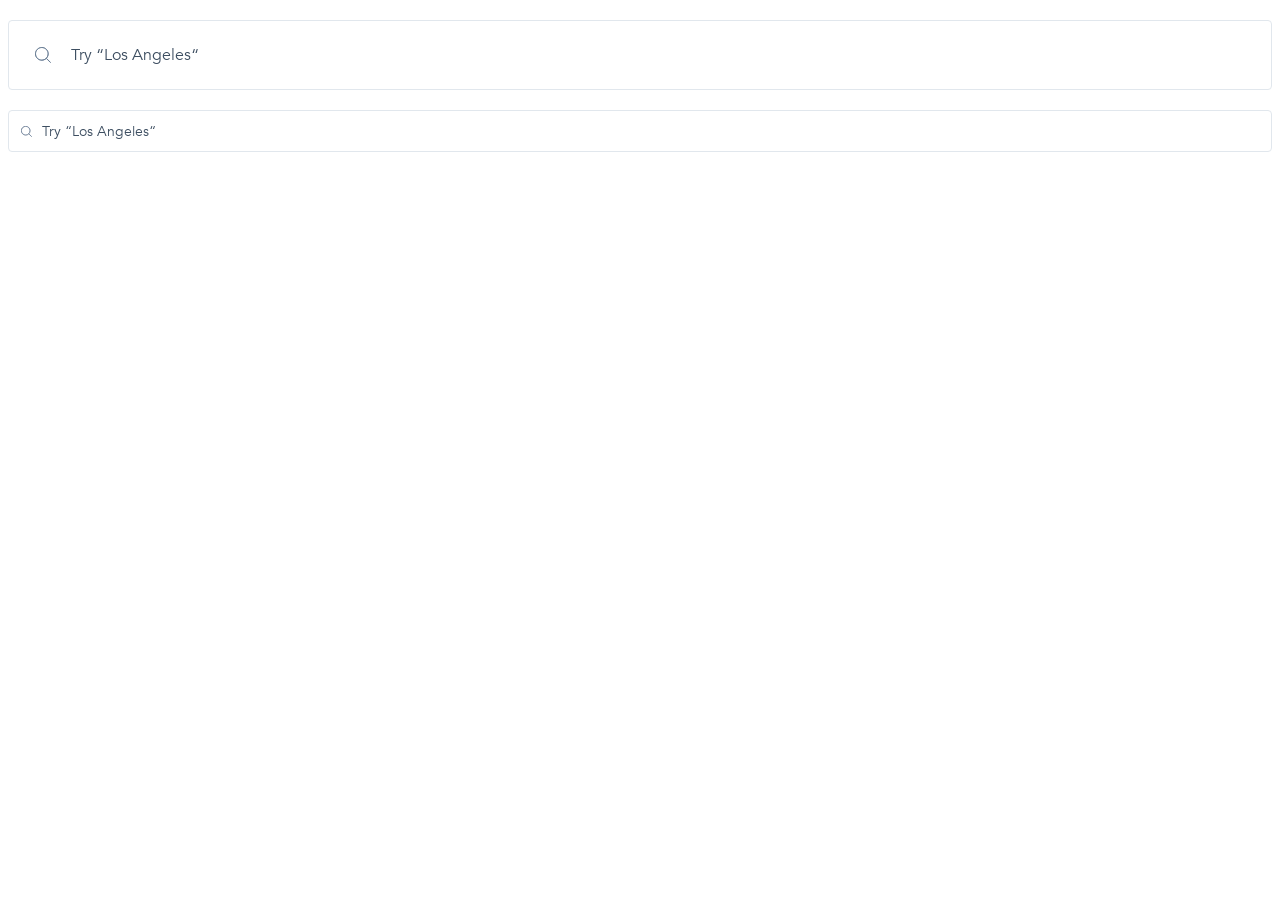
<file: index.html>
<!doctype html><html lang="en"><head><meta charset="utf-8"><meta name="viewport" content="width=device-width, user-scalable=no, initial-scale=1.0, maximum-scale=1.0, minimum-scale=1.0"><meta http-equiv="X-UA-Compatible" content="ie=edge"><title>Document</title><link rel="stylesheet" href="index.e0826bac.css"></head><body class="page"> <form class="search-bar search-bar--big" data-qa="big" action="#" method="get"> <input class="search-bar__input" type="text" name="search" data-qa="keypress" placeholder="Try “Los Angeles“"> </form> <form class="search-bar search-bar--small" data-qa="small" action="#" method="get"> <input class="search-bar__input" type="text" data-qa="hover" placeholder="Try “Los Angeles“"> </form> </body></html>
</file>
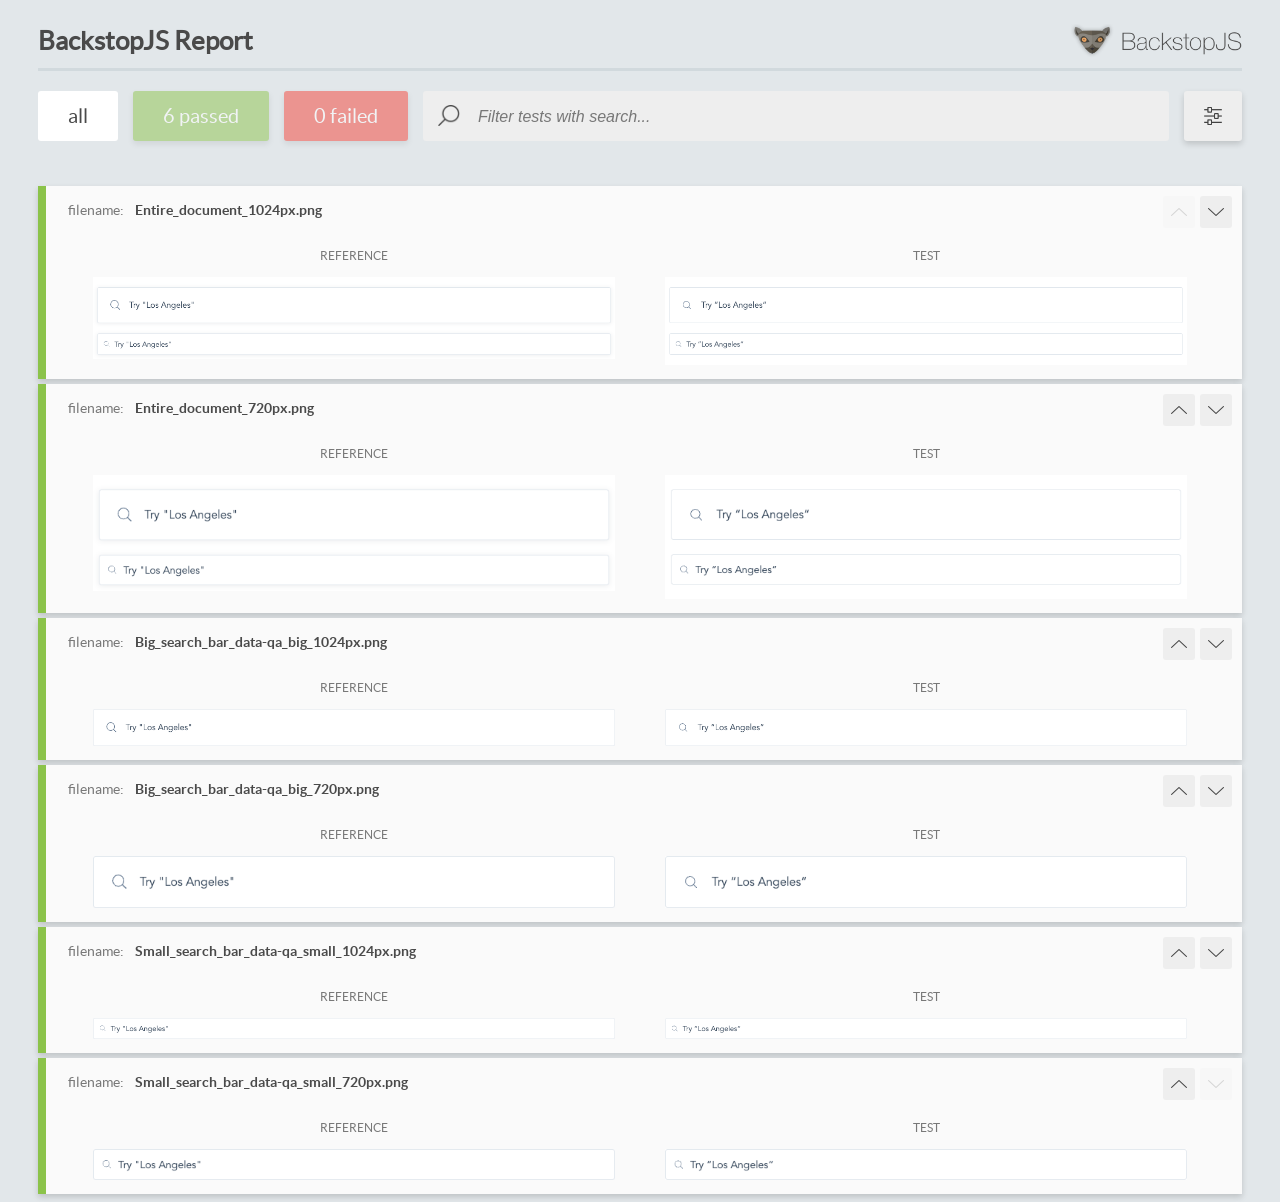
<file: report/html_report/index.html>
<!DOCTYPE html>
<html>
  <head>
    <meta charset="utf-8">
    <!-- Disable Cache -->
    <meta http-equiv="Cache-Control" content="no-cache, no-store, must-revalidate">
    <meta http-equiv="Pragma" content="no-cache">
    <meta http-equiv="Expires" content="0">

    <title>BackstopJS Report</title>

    <style>
      @font-face {
          font-family: 'latoregular';
          src: url('./assets/fonts/lato-regular-webfont.woff2') format('woff2'),
              url('./assets/fonts/lato-regular-webfont.woff') format('woff');
          font-weight: 400;
          font-style: normal;
      }
      @font-face {
          font-family: 'latobold';
          src: url('./assets/fonts/lato-bold-webfont.woff2') format('woff2'),
              url('./assets/fonts/lato-bold-webfont.woff') format('woff');
          font-weight: 700;
          font-style: normal;
      }

      .ReactModal__Body--open {
          overflow: hidden;
      }
      .ReactModal__Body--open .header {
        display: none;
      }

    </style>
  </head>
  <body style="background-color: #E2E7EA">
    <div id="root">

    </div>
    <script>
      function report (report) { // eslint-disable-line no-unused-vars
        window.tests = report;
      }
    </script>
    <script src="config.js"></script>
    <script src="index_bundle.js"></script>
  </body>
</html>
</file>
<file: index.e0826bac.css>
@font-face{font-family:Avenir;src:url(Avenir-Book.657c3568.ttf)format("truetype");font-weight:300}@font-face{font-family:Avenir;src:url(Avenir-Heavy.01d9ab74.ttf)format("truetype");font-weight:800}body{margin:0}.page{padding:20px 8px;font-family:Avenir,sans-serif;font-weight:300}.search-bar{width:100%}.search-bar--big{margin-bottom:20px}.search-bar__input{box-sizing:border-box;color:#3d4e61;letter-spacing:0;box-shadow:none;background-color:#fff;background-image:url(Search.ccd3c07b.svg);background-repeat:no-repeat;border:1px solid #e1e7ed;border-radius:4px;outline:none;width:100%;font-family:Avenir,sans-serif;font-weight:300;line-height:100%;display:block}.search-bar__input::placeholder{color:#3d4e61;opacity:1;font-weight:300}.search-bar--big .search-bar__input{background-position:26px;background-size:16px 16px;height:70px;padding:0 20px 0 62px;font-size:16px}.search-bar--small .search-bar__input{background-position:12px;background-size:11px 11px;height:42px;padding:0 12px 0 33px;font-size:14px}.search-bar__input:hover{border-color:#e1e7ed;border-radius:3px;box-shadow:0 4px 4px #00000040}.search-bar__input:focus{background-image:url(Search.ccd3c07b.svg),linear-gradient(#fff,#f6f6f7);border-color:#e1e7ed;border-radius:3px;font-weight:800;box-shadow:0 4px 4px #00000040}.search-bar--big .search-bar__input:focus{background-position:26px,0 0;background-size:16px 16px,100% 100%}.search-bar--small .search-bar__input:focus{background-position:12px,0 0;background-size:11px 11px,100% 100%}
/*# sourceMappingURL=index.e0826bac.css.map */
</file>
